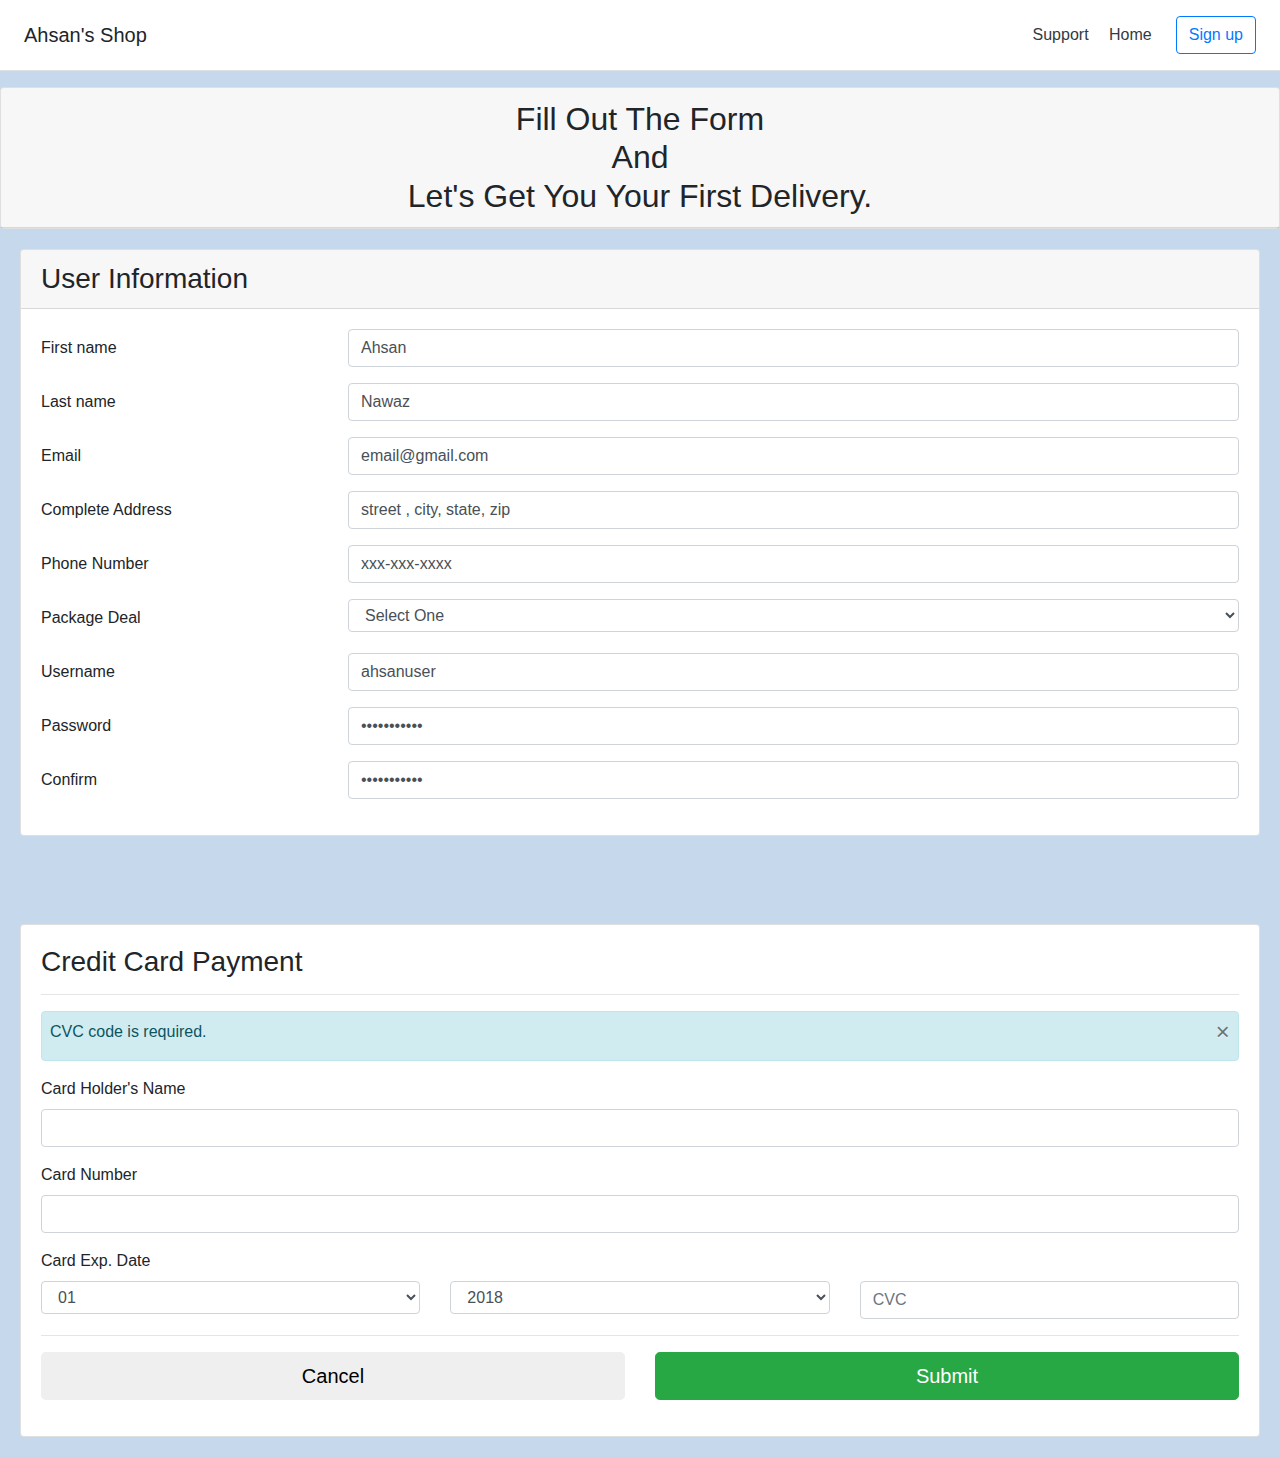
<file: signup.html>
<!doctype html>
<html lang="en">
  <head>
    <!-- ** Ahsan Nawaz is117-006 Spring 2018 ** -->
    <!-- Required meta tags -->
    <meta charset="utf-8">
    <meta name="viewport" content="width=device-width, initial-scale=1, shrink-to-fit=no">

    <!-- Bootstrap CSS -->
    <link rel="stylesheet" href="bootstrap.css" crossorigin="anonymous">
    <link rel="stylesheet" href="signup.css" crossorigin="anonymous">


    <title>Sign Up</title>
  </head>
  <body>
<!--Nav-->
<div class="d-flex flex-column flex-md-row align-items-center p-3 px-md-4 mb-3 bg-white border-bottom box-shadow">
      <h5 class="my-0 mr-md-auto font-weight-normal">Ahsan's Shop</h5>
      <nav class="my-2 my-md-0 mr-md-3">
        <a class="p-2 text-dark" href="support.html">Support</a>
        <a class="p-2 text-dark" href="index.html">Home</a>
      </nav>
      <a class="btn btn-outline-primary" href="signup.html">Sign up</a>
</div>   

<div class="card card-outline-secondary" id="title">
     <div class="card-header">
         <h2 class="mb-0">Fill Out The Form <br>And<br> Let's Get You Your First Delivery.</h2>
     </div>
</div>
<!-- form user info -->
 <div class="card card-outline-secondary" id="base">
     <div class="card-header">
         <h3 class="mb-0">User Information</h3>
     </div>
     <div class="card-body">
         <form class="form" role="form" autocomplete="off">
             <div class="form-group row">
                 <label class="col-lg-3 col-form-label form-control-label">First name</label>
                 <div class="col-lg-9">
                     <input class="form-control" type="text" value="Ahsan">
                 </div>
             </div>
             <div class="form-group row">
                 <label class="col-lg-3 col-form-label form-control-label">Last name</label>
                 <div class="col-lg-9">
                     <input class="form-control" type="text" value="Nawaz">
                 </div>
             </div>
             <div class="form-group row">
                 <label class="col-lg-3 col-form-label form-control-label">Email</label>
                 <div class="col-lg-9">
                     <input class="form-control" type="email" value="email@gmail.com">
                 </div>
             </div>
             <div class="form-group row">
                 <label class="col-lg-3 col-form-label form-control-label">Complete Address</label>
                 <div class="col-lg-9">
                     <input class="form-control" type="text" value="street , city, state, zip">
                 </div>
             </div>
             <div class="form-group row">
                 <label class="col-lg-3 col-form-label form-control-label">Phone Number</label>
                 <div class="col-lg-9">
                     <input class="form-control" type="url" value="xxx-xxx-xxxx">
                 </div>
             </div>
             <div class="form-group row">
                 <label class="col-lg-3 col-form-label form-control-label">Package Deal</label>
                 <div class="col-lg-9">
                     <select id="user_package_deal" class="form-control" size="0">
                         <option value="#">Select One</option>
                         <option value="Bronze">Bronze</option>
                         <option value="Silver">Silver</option>
                         <option value="Gold">Gold</option>
                     </select>
                 </div>
             </div>
             <div class="form-group row">
                 <label class="col-lg-3 col-form-label form-control-label">Username</label>
                 <div class="col-lg-9">
                     <input class="form-control" type="text" value="ahsanuser">
                 </div>
             </div>
             <div class="form-group row">
                 <label class="col-lg-3 col-form-label form-control-label">Password</label>
                 <div class="col-lg-9">
                     <input class="form-control" type="password" value="11111122333">
                 </div>
             </div>
             <div class="form-group row">
                 <label class="col-lg-3 col-form-label form-control-label">Confirm</label>
                 <div class="col-lg-9">
                     <input class="form-control" type="password" value="11111122333">
                 </div>
             </div>
         </form>
     </div>
 </div>
 <!-- /form user info -->
 <br><br>
 <!-- form card cc payment -->
                    <div class="card card-outline-secondary" id="cc">
                        <div class="card-body">
                            <h3 >Credit Card Payment</h3>
                            <hr>
                            <div class="alert alert-info p-2 pb-3">
                                <a class="close font-weight-normal initialism" data-dismiss="alert" href="#"><samp>&times;</samp></a> 
                                CVC code is required.
                            </div>
                            <form class="form" role="form" autocomplete="off">
                                <div class="form-group">
                                    <label for="cc_name">Card Holder's Name</label>
                                    <input type="text" class="form-control" id="cc_name" pattern="\w+ \w+.*" title="First and last name" required="required">
                                </div>
                                <div class="form-group">
                                    <label>Card Number</label>
                                    <input type="text" class="form-control" autocomplete="off" maxlength="20" pattern="\d{16}" title="Credit card number" required="">
                                </div>
                                <div class="form-group row">
                                    <label class="col-md-12">Card Exp. Date</label>
                                    <div class="col-md-4">
                                        <select class="form-control" name="cc_exp_mo" size="0">
                                            <option value="01">01</option>
                                            <option value="02">02</option>
                                            <option value="03">03</option>
                                            <option value="04">04</option>
                                            <option value="05">05</option>
                                            <option value="06">06</option>
                                            <option value="07">07</option>
                                            <option value="08">08</option>
                                            <option value="09">09</option>
                                            <option value="10">10</option>
                                            <option value="11">11</option>
                                            <option value="12">12</option>
                                        </select>
                                    </div>
                                    <div class="col-md-4">
                                        <select class="form-control" name="cc_exp_yr" size="0">
                                            <option>2018</option>
                                            <option>2019</option>
                                            <option>2020</option>
                                            <option>2021</option>
                                            <option>2022</option>
                                        </select>
                                    </div>
                                    <div class="col-md-4">
                                        <input type="text" class="form-control" autocomplete="off" maxlength="3" pattern="\d{3}" title="Three digits at back of your card" required="" placeholder="CVC">
                                    </div>
                                </div>
                                
                                <hr>
                                <div class="form-group row">
                                    <div class="col-md-6">
                                        <button type="reset" class="btn btn-default btn-lg btn-block">Cancel</button>
                                    </div>
                                    <div class="col-md-6">
                                        <button type="submit" class="btn btn-success btn-lg btn-block">Submit</button>
                                    </div>
                                </div>
                            </form>
                        </div>
                    </div>
                    <!-- /form card cc payment -->

    <!-- Optional JavaScript -->
    <!-- jQuery first, then Popper.js, then Bootstrap JS -->
    <script src="https://code.jquery.com/jquery-3.3.1.slim.min.js" integrity="sha384-q8i/X+965DzO0rT7abK41JStQIAqVgRVzpbzo5smXKp4YfRvH+8abtTE1Pi6jizo" crossorigin="anonymous"></script>
    <script src="https://cdnjs.cloudflare.com/ajax/libs/popper.js/1.14.0/umd/popper.min.js" integrity="sha384-cs/chFZiN24E4KMATLdqdvsezGxaGsi4hLGOzlXwp5UZB1LY//20VyM2taTB4QvJ" crossorigin="anonymous"></script>
    <script src="https://stackpath.bootstrapcdn.com/bootstrap/4.1.0/js/bootstrap.min.js" integrity="sha384-uefMccjFJAIv6A+rW+L4AHf99KvxDjWSu1z9VI8SKNVmz4sk7buKt/6v9KI65qnm" crossorigin="anonymous"></script>
  </body>
</html>
</file>
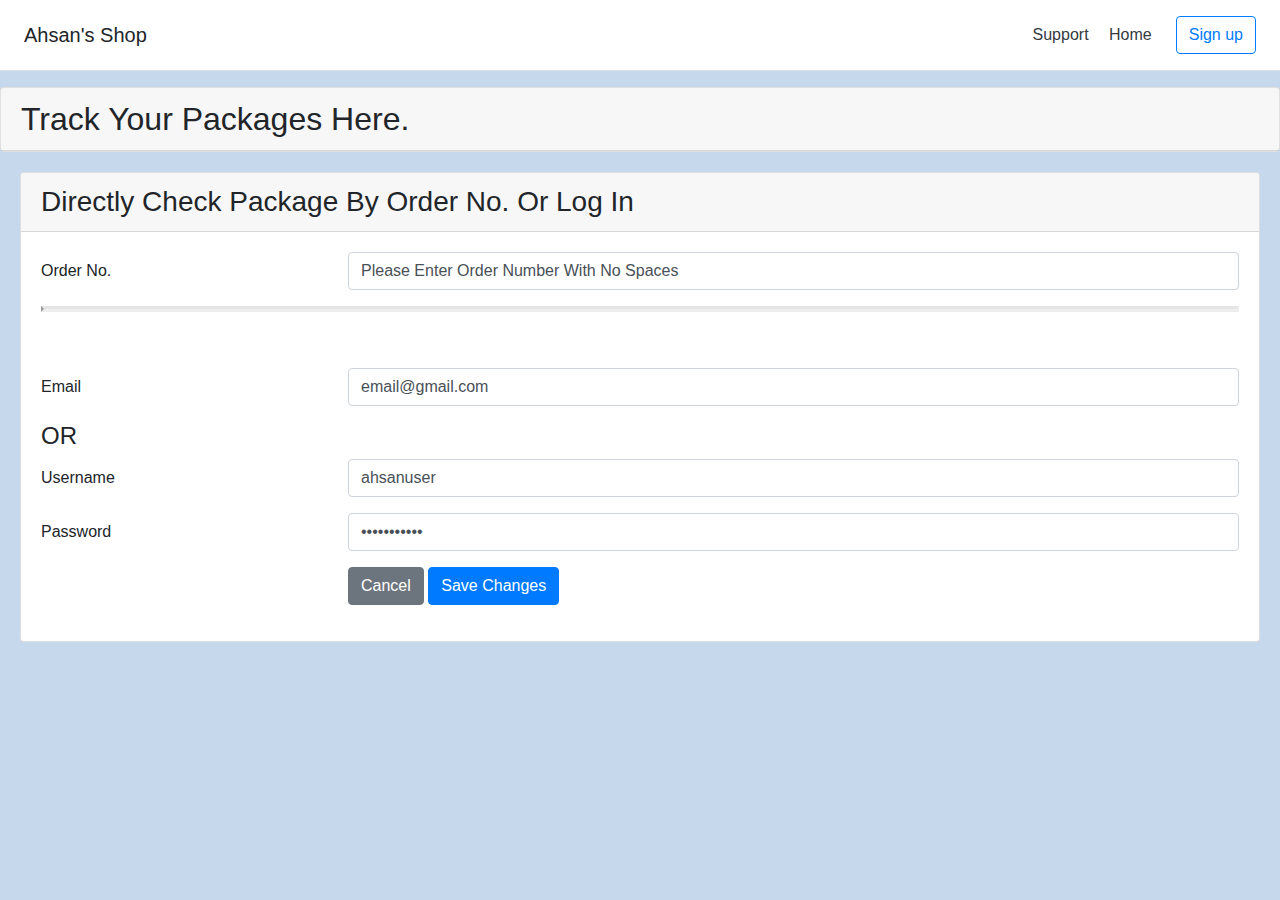
<file: support.html>
<!doctype html>
<html lang="en">
  <head>
    <!-- ** Ahsan Nawaz is117-006 Spring 2018 ** -->
    <!-- Required meta tags -->
    <meta charset="utf-8">
    <meta name="viewport" content="width=device-width, initial-scale=1, shrink-to-fit=no">

    <!-- Bootstrap CSS -->
    <link rel="stylesheet" href="bootstrap.css">
    <link rel="stylesheet" href="support.css">

    <title>Support</title>
  </head>
  <body>
    <!--Nav-->
<div class="d-flex flex-column flex-md-row align-items-center p-3 px-md-4 mb-3 bg-white border-bottom box-shadow">
      <h5 class="my-0 mr-md-auto font-weight-normal">Ahsan's Shop</h5>
      <nav class="my-2 my-md-0 mr-md-3">
        <a class="p-2 text-dark" href="support.html">Support</a>
        <a class="p-2 text-dark" href="index.html">Home</a>
      </nav>
      <a class="btn btn-outline-primary" href="signup.html">Sign up</a>
</div> 

<div class="card card-outline-secondary" id="title">
     <div class="card-header">
         <h2 class="mb-0">Track Your Packages Here.</h2>
     </div>
</div>


<!-- form user info -->
 <div class="card card-outline-secondary" id="base">
     <div class="card-header">
         <h3 class="mb-0">Directly Check Package By Order No. Or Log In </h3>
     </div>
     <div class="card-body">
         <form class="form" role="form" autocomplete="off">
             <div class="form-group row">
                 <label class="col-lg-3 col-form-label form-control-label">Order No.</label>
                 <div class="col-lg-9">
                     <input class="form-control" type="text" value="Please Enter Order Number With No Spaces">
                 </div>
             </div>
             <hr>
             <br><br>
             <div class="form-group row">
                 <label class="col-lg-3 col-form-label form-control-label">Email</label>
                 <div class="col-lg-9">
                     <input class="form-control" type="email" value="email@gmail.com">
                 </div>
             </div>
             <h4>OR</h4>
             <div class="form-group row">
                 <label class="col-lg-3 col-form-label form-control-label">Username</label>
                 <div class="col-lg-9">
                     <input class="form-control" type="text" value="ahsanuser">
                 </div>
             </div>
             <div class="form-group row">
                 <label class="col-lg-3 col-form-label form-control-label">Password</label>
                 <div class="col-lg-9">
                     <input class="form-control" type="password" value="11111122333">
                 </div>
             </div>
             <div class="form-group row">
                <label class="col-lg-3 col-form-label form-control-label"></label>
                  <div class="col-lg-9">
                      <input type="reset" class="btn btn-secondary" value="Cancel">
                      <input type="button" class="btn btn-primary" value="Save Changes">
                  </div>
              </div>
         </form>
     </div>
 </div>
 <!-- /form user info -->

    <!-- Optional JavaScript -->
    <!-- jQuery first, then Popper.js, then Bootstrap JS -->
    <script src="https://code.jquery.com/jquery-3.3.1.slim.min.js" integrity="sha384-q8i/X+965DzO0rT7abK41JStQIAqVgRVzpbzo5smXKp4YfRvH+8abtTE1Pi6jizo" crossorigin="anonymous"></script>
    <script src="https://cdnjs.cloudflare.com/ajax/libs/popper.js/1.14.0/umd/popper.min.js" integrity="sha384-cs/chFZiN24E4KMATLdqdvsezGxaGsi4hLGOzlXwp5UZB1LY//20VyM2taTB4QvJ" crossorigin="anonymous"></script>
    <script src="https://stackpath.bootstrapcdn.com/bootstrap/4.1.0/js/bootstrap.min.js" integrity="sha384-uefMccjFJAIv6A+rW+L4AHf99KvxDjWSu1z9VI8SKNVmz4sk7buKt/6v9KI65qnm" crossorigin="anonymous"></script>
  </body>
</html>
</file>
<file: signup.css>
/* ** Ahsan Nawaz is117-006 Spring 2018 ** */

body{
	background-color:#c6d9ec;
}

#base{
	margin:20px;
}
#title{
	text-align: center;
}
#cc{
	margin:20px;
}
</file>
<file: support.css>
/* ** Ahsan Nawaz is117-006 Spring 2018 ** */

hr{
	color: black;
	display: block;
    margin-top: 0.5em;
    margin-bottom: 0.5em;
    margin-left: auto;
    margin-right: auto;
    border-style: inset;
    border-width: 3px;
}

#base{
	margin:20px;
}

body{
	background-color:#c6d9ec;
}
</file>
